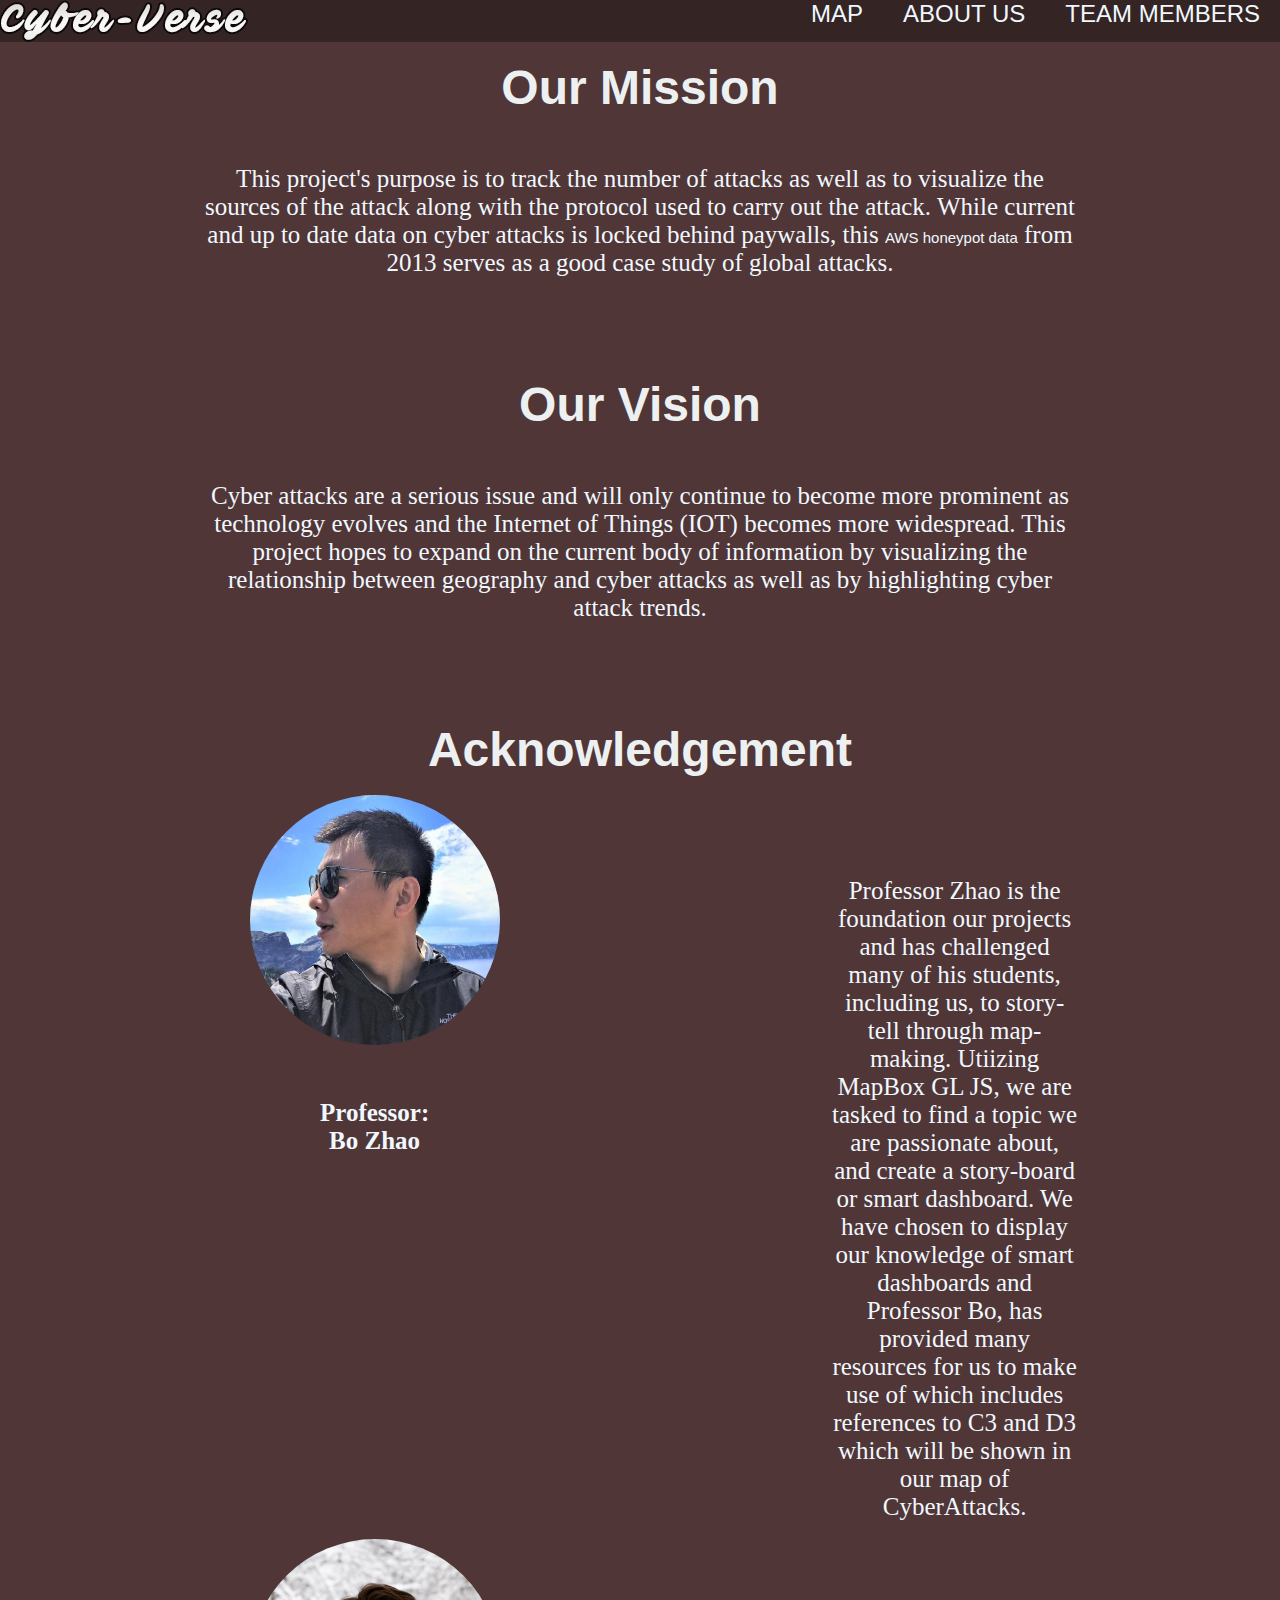
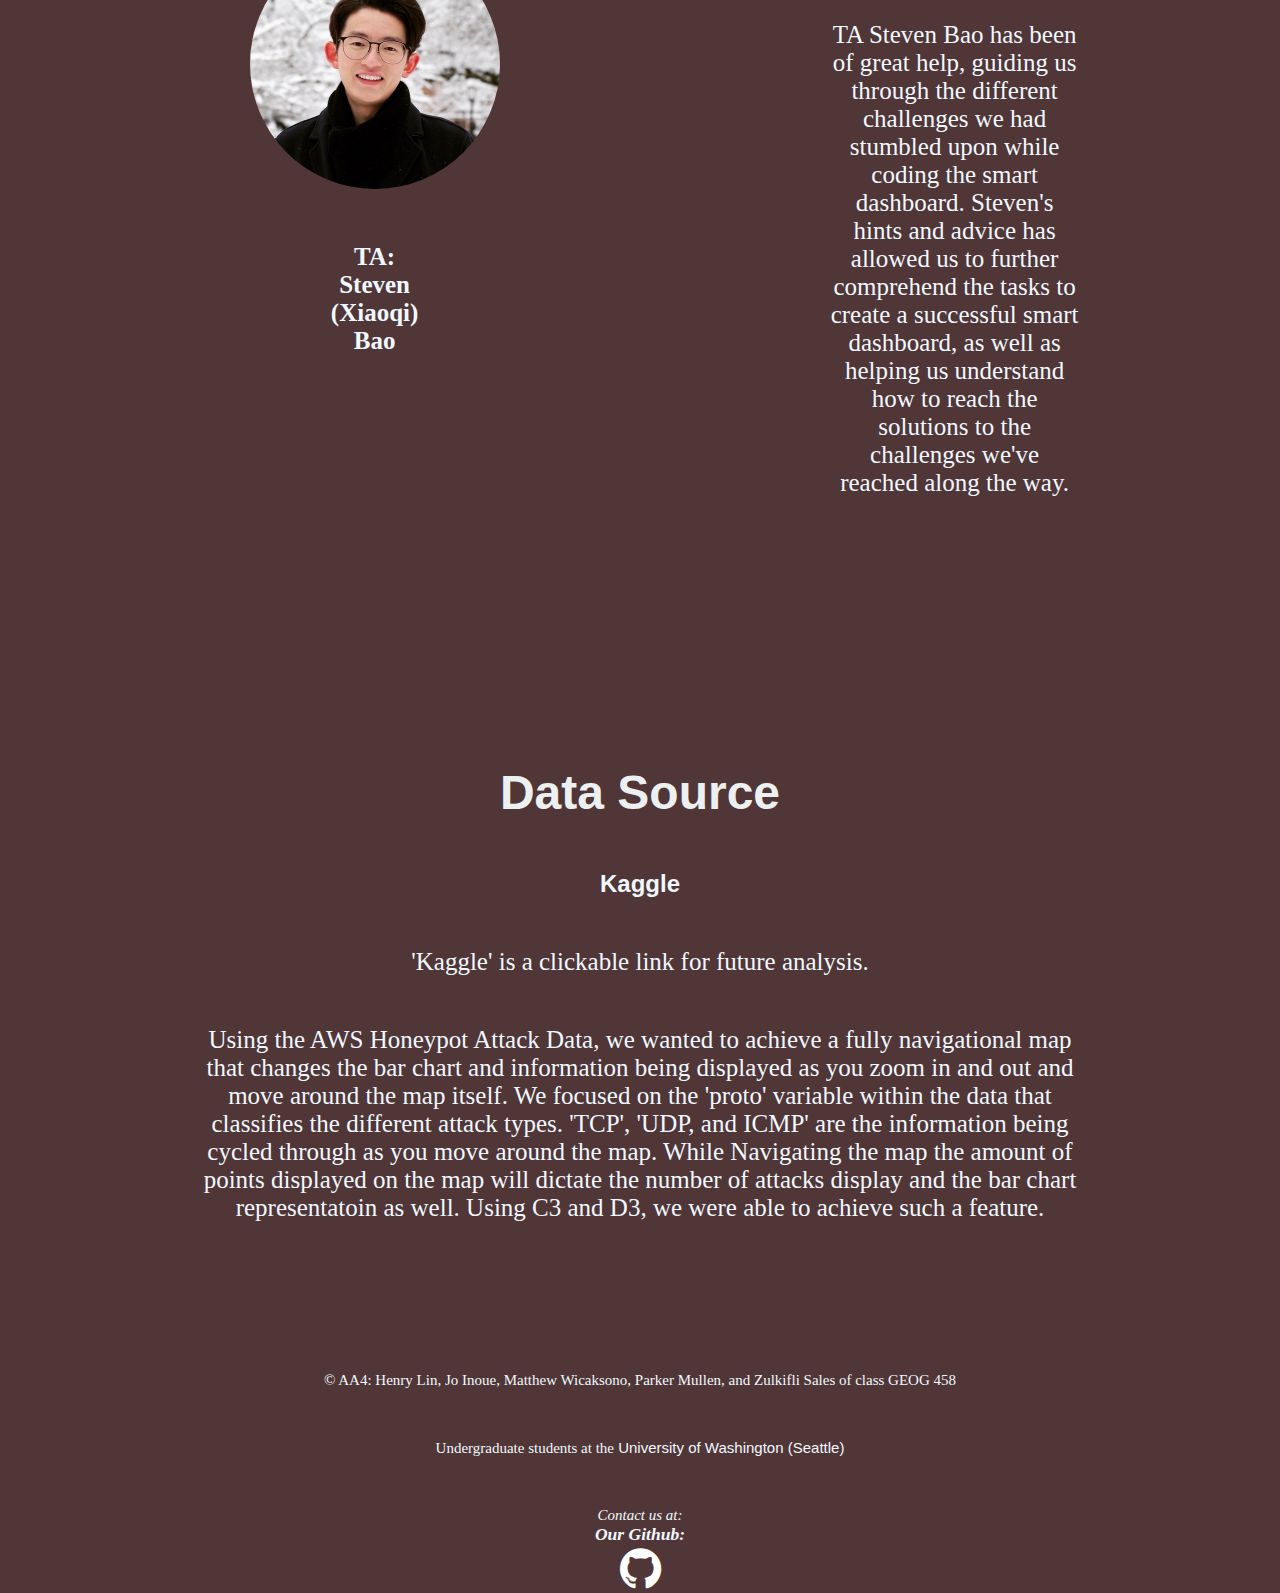
<file: about.html>
<!DOCTYPE html>
<html>

    <head>
        <title>About Cyber-verse</title>
        <meta charset="utf-8" />
        <meta name="viewport" content="initial-scale=1,maximum-scale=1,user-scalable=no">
        <link href="css/about-page.css" rel="stylesheet">
        <link href="https://cdnjs.cloudflare.com/ajax/libs/font-awesome/5.15.3/css/all.min.css" rel="stylesheet">
        <link rel="stylesheet" href="https://cdnjs.cloudflare.com/ajax/libs/font-awesome/4.7.0/css/font-awesome.min.css">
    </head>
    
    <body>
        <header>
            <nav>
                <img class="logo" src="img/logo.png" alt="cyber-verse logo" />
                <div class="open-menu"><i class="fa fa-bars"></i></div>
                <ul class="nav_bar_tabs">
                    <li><a href="index.html">Map</a></li>
                    <li><a href="about.html">About Us</a></li>
                    <li><a href="team_members.html">Team Members</a></li>
                    <div class="close-menu"><i class="fa fa-times"></i></div>
                </ul>
            </nav>
        </header>
        <br>
    <main>
        <div>
            <h1 class="title_text"><b>Our Mission</b></h1>
            <p class="description">This project's purpose is to track the number of attacks as well as to visualize the sources 
                of the attack along with the protocol used to carry out the attack. While current and up to date data on cyber attacks
                is locked behind paywalls, this <a href='https://www.kaggle.com/code/jonathanbouchet/aws-honeypot/data'>AWS honeypot data</a> 
                from 2013 serves as a good case study of global attacks.</p>
            <h1 class="title_text space"><b>Our Vision</b></h1>
            <p class="description">Cyber attacks are a serious issue and will only continue to become more prominent as 
                technology evolves and the Internet of Things (IOT) becomes more widespread. This project hopes to expand 
                on the current body of information by visualizing the relationship between geography and cyber attacks as 
                well as by highlighting cyber attack trends.</p>
        </div>
        <h1 class="title_text space"><b>Acknowledgement</b></h1>
        <div class="parent">
            <div class="small_dimensions">
                <br>
                <img class="about-us-img-crop" src="img/bo.jfif" alt="Picture of Professor Bo">
                <p class="description-name"><b>Professor: Bo Zhao</b></p>
            </div>
            <p class="description" style="margin-top: 50px">Professor Zhao is the foundation our projects and has challenged many of his students, including us, to story-tell through map-making. Utiizing MapBox GL JS, we are tasked to find a topic we are passionate about, and create a story-board or smart dashboard. We have chosen to display our knowledge of smart dashboards and Professor Bo, has provided many resources for us to make use of which includes references to C3 and D3 which will be shown in our map of CyberAttacks.</p>

            <div class="small_dimensions">
                <br>
                <img class="about-us-img-crop" src="img/steven.png" alt="Picture of TA Steven">
                <p class="description-name"><b>TA: Steven (Xiaoqi) Bao</b></p>
            </div>
            <p class="description" style="margin-top: 50px">TA Steven Bao has been of great help, guiding us through the different challenges we had stumbled upon while coding the smart dashboard. Steven's hints and advice has allowed us to further comprehend the tasks to create a successful smart dashboard, as well as helping us understand how to reach the solutions to the challenges we've reached along the way. </p>
        </div>
        <h1 class="title_text space"><b>Data Source</b></h1>
        <p class="description">
            <a href="https://www.kaggle.com/datasets/casimian2000/aws-honeypot-attack-data" style="font-size: 24px;"><b>Kaggle</b></a>
            <p class="description">'Kaggle' is a clickable link for future analysis.</p>
            <p class="description">Using the AWS Honeypot Attack Data, we wanted to achieve a fully navigational map that changes the bar chart and information being displayed as you zoom in and out and move around the map itself. We focused on the 'proto' variable within the data that classifies the different attack types. 'TCP', 'UDP, and ICMP' are the information being cycled through as you move around the map. While Navigating the map the amount of points displayed on the map will dictate the number of attacks display and the bar chart representatoin as well. Using C3 and D3, we were able to achieve such a feature.</p>
        </p>
    </main>
    <script src="js/hamburger.js"></script>
</body>

<footer>
    <p class="description space" style="font-size: 15px">&copy; AA4: Henry Lin, Jo Inoue, Matthew Wicaksono, Parker Mullen, and Zulkifli Sales of class GEOG 458</p>
    <p class="description" style="font-size: 15px">Undergraduate students at the<a href="https://www.washington.edu/"> University of Washington (Seattle)</a></p>
    <address class="description" style="font-size: 15px">Contact us at:
        <h3>Our Github:</h3>
            <p>
            <a href="https://github.com/notzulkifli/aa4geog458final"><i class=" fa fa-github" style="font-size:48px;color:white"></i></a>
        </p>
    </address>
</footer>

</html>
</file>
<file: css/about-page.css>
* {
    box-sizing: border-box;
    margin: 0;
    padding: 0;
}

body {
    background-color: rgb(80, 54, 54);
}

li,
a,
button {
    font-family: Arial, Helvetica, sans-serif;
    font-weight: 500;
    font-size: 15px;
    color: #edf0f1;
    text-decoration: none;
}

nav .logo {
    cursor: pointer;
    margin-right: auto;
}

.nav_bar_tabs {
    list-style: none;

}

.nav_bar_tabs li {
    display: inline-block;
    padding: 0px 20px;
}

.nav_bar_tabs li a {
    transition: all 0.3s ease 0s;
    font-size: 24px;
    text-decoration: none;
    text-transform: uppercase;
    color: aliceblue;
}

.nav_bar_tabs li a:hover {
    color: #FFBf00
}

/* About Page styling */
.box-border {
    border: 1px solid gray;
    width: 45%;
    padding: 1.5%;
    box-shadow: 0 2px 3px #000;
    border-radius: 10px;
}

.title_text {
    font-family: Arial, Helvetica, sans-serif;
    font-weight: 500;
    font-size: 3rem;
    color: #edf0f1;
    text-decoration: none;
    text-align: center;
}

.description {
    text-align: center;
    font-size: 25px;
    padding-top: 50px;
    padding-left: 200px;
    padding-right: 200px;
    color: aliceblue;
}

.space {
    margin-top: 100px;
}

/* Team Members styling */
.about-us-container {
    display: flex;
    flex-direction: row;
    box-sizing: border-box;
}

.about-us-img-border {
    flex-wrap: wrap;
    justify-content: center;
    text-align: center;
}

.about-us-img-crop {
    margin-left: auto;
    width: 250px;
    height: 250px;
    border-radius: 50%;
}

.names {
    color: aliceblue;
    font-size: 25px;
    text-align: center;
}

.about-description {
    text-align: center;
    font-size: 25px;
    padding-top: 30px;
    color: aliceblue;
}

nav {
    background: rgb(53, 36, 36);
    color: white;
    display: flex;
    justify-content: space-between;
}

nav .nav_bar_tabs {
    display: flex;
}

nav .open-menu {
    font-size: 2rem;
    margin: 20px;
    display: None;
    cursor: pointer;

}

nav .nav_bar_tabs .close-menu {
    font-size: 2rem;
    display: none;
    cursor: pointer;
}

.parent {
display: grid;
grid-template-columns: 0.5fr 1fr;
grid-template-rows: repeat(2, 1fr);
grid-column-gap: 0px;
grid-row-gap: 0px;
}

p a {
    transition: all 0.3s ease 0s;
    text-decoration: none;
    color: aliceblue;
}

p a:hover {
    color: #FFBf00
}

.description-name {
    text-align: center;
    font-size: 25px;
    padding-top: 50px;
    color: aliceblue;
}
/* Different Window Sizes */
/* if width is between 350px and 991px */
@media (min-width: 350px) and (max-width: 991px) {

    .parent {
        display: block;
    }

    b, p .description {
        font-size: 80%;
        display: block;
    }

    nav .nav_bar_tabs {
        height: 100vh;
        position: fixed;
        top: 0;
        right: 0;
        left: 0;
        z-index: 10;
        ;
        flex-direction: column;
        justify-content: center;
        align-items: center;
        background: rgb(53, 36, 36);
        transition: top 1s ease;
        display: none;
    }

    nav .nav_bar_tabs .close-menu {
        display: block;
        position: absolute;
        top: 20px;
        right: 20px;
    }

    nav .open-menu {
        display: block;
    }

    nav .nav_bar_tabs li a:hover {
        background: none;
        color: #FFBf00;
        font-size: 1.6rem;
    }

    .about-us-img-crop {
        margin-left: 0px;
        width: 250px;
        height: 250px;
        border-radius: 50%;
    }

    .nav_bar_tabs li {
        display: block;
    }

    .small_dimensions {
        max-width: 250px;
        margin: 0 auto;
    }

    p .description-name {
        font-size: 25px;
        padding-top: 50px;
        color: aliceblue;
    }
}

/* if width is >= 992px */
@media (min-width: 992px) {

    .about-us-img-crop {
        margin-left: 250px;
        width: 250px;
        height: 250px;
        border-radius: 50%;
    }

    .description-name {
        margin-left: 120px;
        text-align: center;
        font-size: 25px;
        padding-top: 50px;
        padding-left: 200px;
        padding-right: 200px;
        color: aliceblue;
    }
}
</file>
